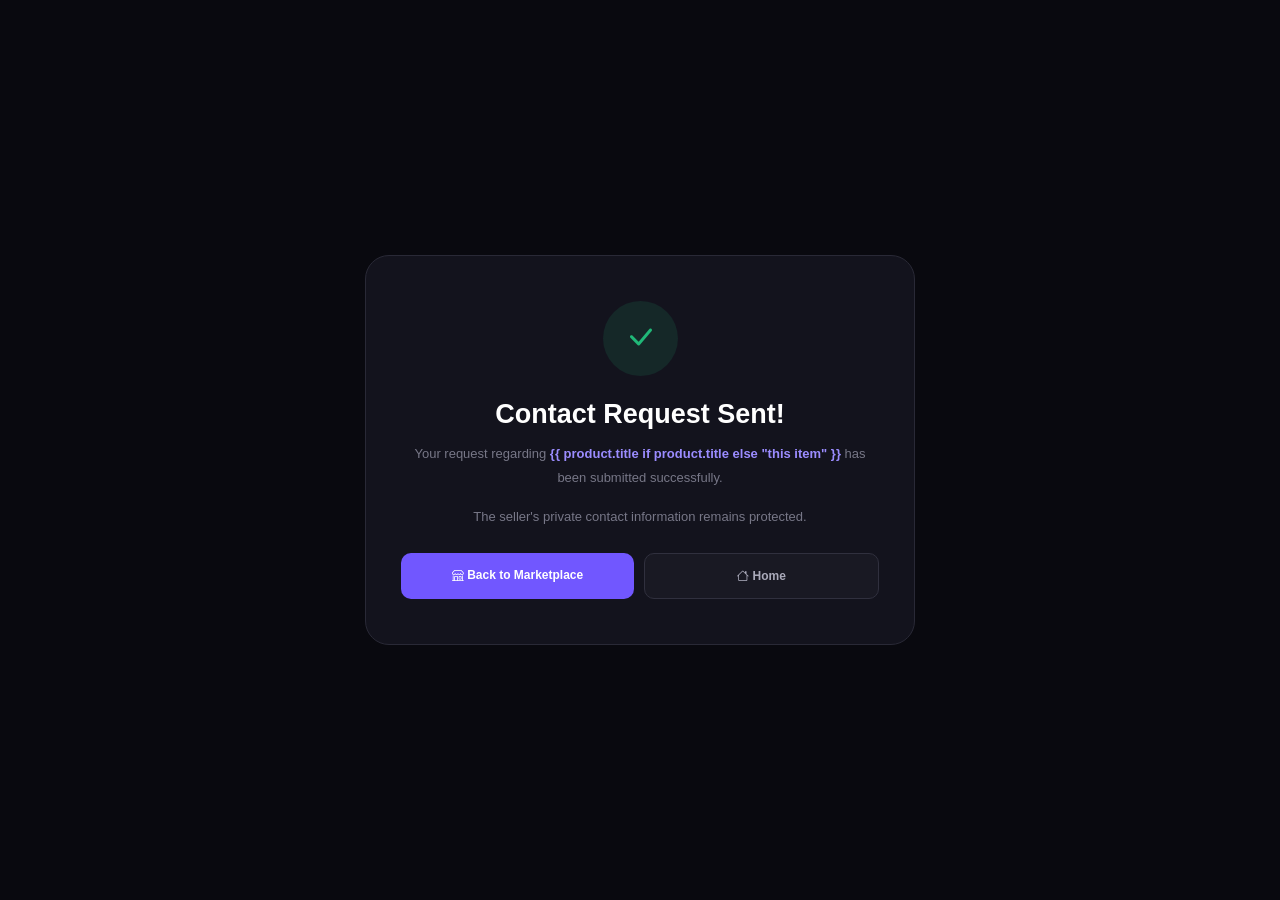
<file: templates/contact_success.html>
<!DOCTYPE html>
<html lang="en">

<head>

    <meta charset="UTF-8">

    <meta name="viewport"
          content="width=device-width, initial-scale=1.0">

    <title>Request Sent | SmartResale</title>

    <link
        href="https://cdn.jsdelivr.net/npm/bootstrap@5.3.3/dist/css/bootstrap.min.css"
        rel="stylesheet">

    <link
        href="https://cdn.jsdelivr.net/npm/bootstrap-icons@1.11.3/font/bootstrap-icons.css"
        rel="stylesheet">


    <style>

        body {

            margin: 0;

            min-height: 100vh;

            display: flex;

            align-items: center;

            justify-content: center;

            font-family: Arial, sans-serif;

            background: #09090f;

            color: white;

        }


        .success-card {

            width: 90%;

            max-width: 550px;

            text-align: center;

            padding: 45px 35px;

            background: #13131d;

            border: 1px solid #292936;

            border-radius: 24px;

        }


        .success-icon {

            width: 75px;

            height: 75px;

            margin: auto;

            border-radius: 50%;

            background: rgba(32,184,120,0.12);

            color: #20b878;

            display: flex;

            align-items: center;

            justify-content: center;

            font-size: 32px;

        }


        h1 {

            margin-top: 22px;

            font-size: 27px;

            font-weight: 800;

        }


        p {

            color: #777787;

            font-size: 13px;

            line-height: 1.8;

            margin-top: 12px;

        }


        .item-name {

            color: #9b8cff;

            font-weight: 800;

        }


        .buttons {

            display: flex;

            gap: 10px;

            margin-top: 25px;

        }


        .btn-custom {

            flex: 1;

            padding: 13px;

            border-radius: 10px;

            text-decoration: none;

            font-size: 12px;

            font-weight: 800;

        }


        .primary {

            background: #7157ff;

            color: white;

        }


        .secondary {

            background: #191923;

            border: 1px solid #30303e;

            color: #aaaaba;

        }


        @media(max-width:600px) {

            .buttons {

                flex-direction: column;

            }

        }

    </style>

</head>


<body>


<div class="success-card">


    <div class="success-icon">

        <i class="bi bi-check-lg"></i>

    </div>


    <h1>

        Contact Request Sent!

    </h1>


    <p>

        Your request regarding

        <span class="item-name">

            {{ product.title if product.title else "this item" }}

        </span>

        has been submitted successfully.

    </p>


    <p>

        The seller's private contact information
        remains protected.

    </p>


    <div class="buttons">


        <a
            href="/marketplace"
            class="btn-custom primary">

            <i class="bi bi-shop"></i>

            Back to Marketplace

        </a>


        <a
            href="/"
            class="btn-custom secondary">

            <i class="bi bi-house"></i>

            Home

        </a>


    </div>


</div>


</body>

</html>
</file>
